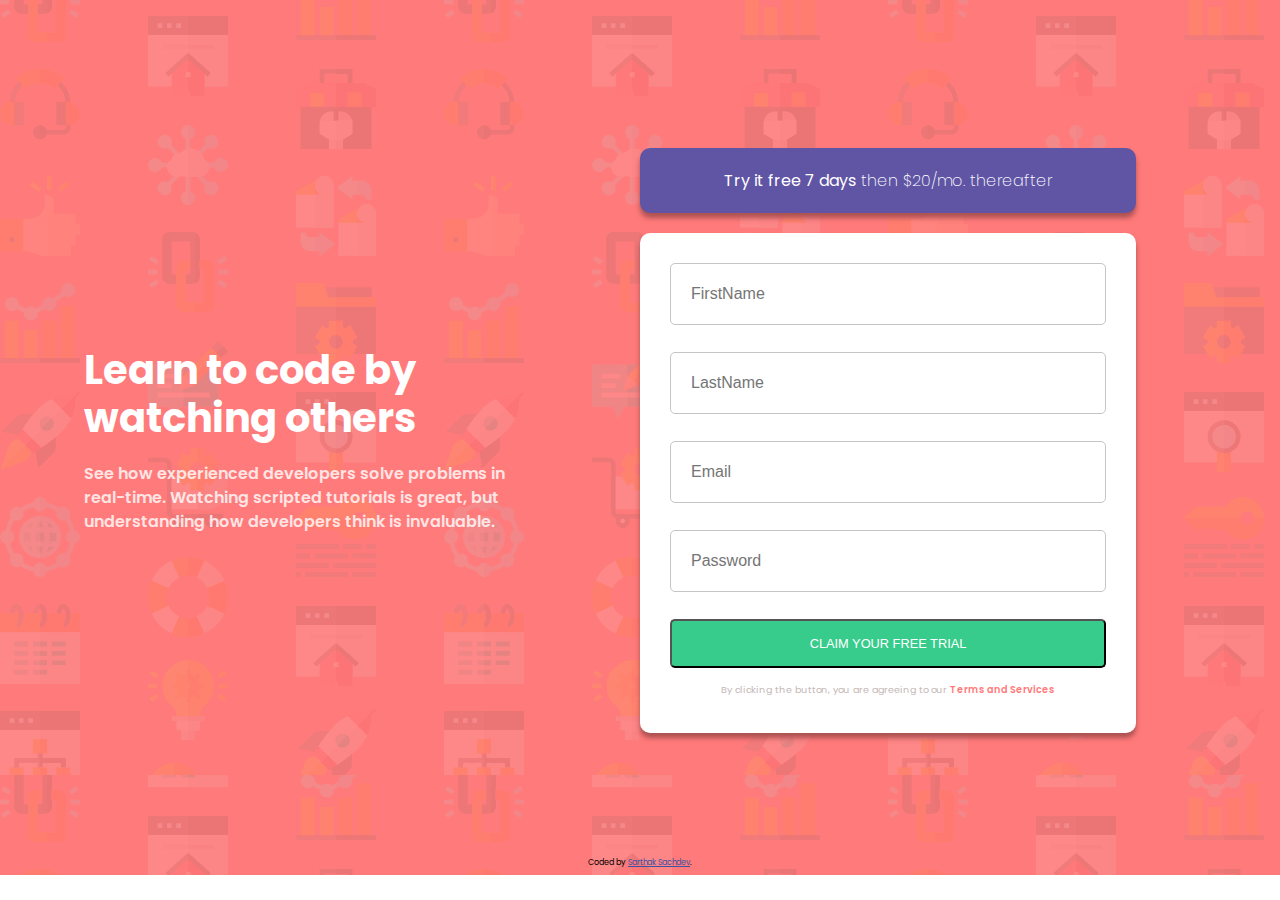
<file: index.html>
<!DOCTYPE html>
<html lang="en">
<head>
  <meta charset="UTF-8">
  <meta name="viewport" content="width=device-width, initial-scale=1.0">

  <link rel="icon" type="image/png" sizes="32x32" href="./images/favicon-32x32.png">
  <link rel="stylesheet" href="style.css">
  
  <title>Sign-up form</title>

  <link rel="preconnect" href="https://fonts.googleapis.com">
<link rel="preconnect" href="https://fonts.gstatic.com" crossorigin>
<link href="https://fonts.googleapis.com/css2?family=Poppins:ital,wght@0,100;0,200;0,300;0,400;0,500;0,600;0,700;0,800;0,900;1,100;1,200;1,300;1,400;1,500;1,600;1,700;1,800;1,900&display=swap" rel="stylesheet">
  
</head>
<body>
  <main class="main-container">

    <div class="text-container">
      <h1 class="title">Learn to code by watching others</h1>
      <p class="description">
        See how experienced developers solve problems in real-time. Watching scripted tutorials is great,
        but understanding how developers think is invaluable.
      </p>
    </div>

    <div class="right-main-container">
      <div class="purple-button"><strong>Try it free 7 days</strong> then $20/mo. thereafter</div>
      <div class="form-container">
        <form id="form" action="#" class="form">
          <div class="input-wrapper"><input id="firstname" type="text" placeholder="FirstName" title="form-input"><svg id="erroricon1" class="error-icon" width="24" height="24" xmlns="http://www.w3.org/2000/svg"><g fill="none" fill-rule="evenodd"><circle fill="#FF7979" cx="12" cy="12" r="12"/><rect fill="#FFF" x="11" y="6" width="2" height="9" rx="1"/><rect fill="#FFF" x="11" y="17" width="2" height="2" rx="1"/></g></svg></input></div>
          <p id="nameerror">First Name cannot be empty</p>
          <div class="input-wrapper"><input id="lastname" type="text" placeholder="LastName" title="form-input"><svg id="erroricon2" class="error-icon" width="24" height="24" xmlns="http://www.w3.org/2000/svg"><g fill="none" fill-rule="evenodd"><circle fill="#FF7979" cx="12" cy="12" r="12"/><rect fill="#FFF" x="11" y="6" width="2" height="9" rx="1"/><rect fill="#FFF" x="11" y="17" width="2" height="2" rx="1"/></g></svg></input></div>
          <p id="lastnameerror">Last Name cannot be empty</p>
          <div class="input-wrapper"><input id="email" type="email" placeholder="Email" title="form-input"><svg id="erroricon3" class="error-icon" width="24" height="24" xmlns="http://www.w3.org/2000/svg"><g fill="none" fill-rule="evenodd"><circle fill="#FF7979" cx="12" cy="12" r="12"/><rect fill="#FFF" x="11" y="6" width="2" height="9" rx="1"/><rect fill="#FFF" x="11" y="17" width="2" height="2" rx="1"/></g></svg></input></div>
          <p id="emailerror">Looks like this is not an email</p>
          <div class="input-wrapper"><input id="password" type="password" placeholder="Password" title="form-input"></input><svg id="erroricon4" class="error-icon" width="24" height="24" xmlns="http://www.w3.org/2000/svg"><g fill="none" fill-rule="evenodd"><circle fill="#FF7979" cx="12" cy="12" r="12"/><rect fill="#FFF" x="11" y="6" width="2" height="9" rx="1"/><rect fill="#FFF" x="11" y="17" width="2" height="2" rx="1"/></g></svg></input></div>
          <p id="passerror">Password cannot be empty</p>
          <button id="button" type="submit">CLAIM YOUR FREE TRIAL</button>
        </form>
        <p class="disclaimer">By clicking the button, you are agreeing to our <span>Terms and Services</span></p>
      </div>
    </div>
    <footer>
      <p class="attribution">
        Coded by <a href="https://github.com/SartHak-0-Sach">Sarthak Sachdev</a>.
      </p>
    </footer>
  </main>

<script src="script.js"></script>
</body>
</html>
</file>
<file: style.css>
* {
    box-sizing: border-box;
    margin: 0;
    padding: 0;
  }
  
  .attribution { font-size: 0.5rem; text-align: center; }
  .attribution a { color: hsl(228, 45%, 44%); }
  
  
  :root{
      /* ### Primary */
  
   --primary-Red: hsl(0, 100%, 74%); 
   --primary-Green: hsl(154, 59%, 51%);
  
  /* ### Accent */
  
  --accent-Blue: hsl(248, 32%, 49%);
  
  /* ### Neutral */
  
--neutral-DarkBlue: hsl(249, 10%, 26%); 
--neutral-Grayish-Blue: hsl(246, 25%, 77%);
  
  }
  
  body{
      font-family: "Poppins", sans-serif;
      min-height: 100vh;
      margin-top: -25px
  }
  
  .main-container {
      width: 100%;
      height: 100%;
      display: flex;
      flex-direction: column;
      align-items: center;
      background-image: url(images/bg-intro-mobile.png);
      background-color: var(--primary-Red);
      padding: 100px 20px 20px 20px;
  }
  
  .text-container{
      display: flex;
      flex-direction: column;
      text-align: center;
      align-items: center;
      justify-content: center;
      color: white;
      gap: 20px;
      margin-bottom: 50px;
      line-height: 1.5;
  }
  
  .title{
      font-size: 1.5rem;
      width: 90%;
      font-weight: 700;
  }
  
  .description{
      font-size: 1rem;
      width: 90%;
      text-align: center;
      opacity: 80%;
      font-weight: 600;
  }
  
  .purple-button{
      background-color: var(--accent-Blue);
      color: white;
      padding: 20px 60px;
      border-radius: 10px;
      text-align: center;
      font-weight: 200;
      font-size: 1rem;
      box-shadow: 0px 5px 5px hsl(0, 36%, 50%);;
      margin-bottom: 20px;
  }
  
  .form-container{
      display: flex;
      flex-direction: column;
      background-color: white;
      padding: 20px;
      min-height: 400px;
      border-radius: 10px;
      margin-bottom: 50px;
      position: relative;
  }
  
  form{
      display: flex;
      flex-direction: column;
      justify-content: space-evenly;
  }
  
  input{
      width: 100%;
      height: 50px;
      padding-left: 20px;
      border-radius: 5px;
      border:1px solid rgb(197, 197, 197);  
      outline: none;  
      font-size: 1rem;
  }
  
  input:focus{
      border: 1px solid;
  }
  
  .input-wrapper{
      position: relative;
  }
  
  #erroricon1, #erroricon2, #erroricon3, #erroricon4{
      color: #191919;
      position: absolute;
      right: 12px;
      top: 50%;
      transform: translateY(-50%);
      visibility: hidden;
  }
     
  
  #nameerror, #lastnameerror, #emailerror, #passerror{
      color: var(--primary-Red);
      font-size: 0.7rem;
      font-style: italic;
      margin: 5px 0px;
      text-align: right;
      visibility: hidden;
  }
  
  
  
  #button{
      background-color: var(--primary-Green);
      padding: 15px 10px;
      font-size: 0.8rem;
      color: white;
      margin-bottom: 15px;
      border-radius: 5px;
      cursor: pointer;
  }
  
  .disclaimer{
      font-size: 0.6rem;
      color: rgb(197, 184, 184);
      text-align: center;
      padding: 0 30px
  }
  
  span{
      color: var(--primary-Red);
      font-weight: 600;
  }
  
  #button:hover{
      background-color: hsl(154, 66%, 69%);
  }
  
  .attribution{
      position: absolute;
      transform: translate(-50%, -50%);
  
  }
  
  /* ------------------------------MEDIA QUERIES-------------------------- */
  
  @media screen and (min-width:900px) {
      .main-container {
          width: 100%;
          min-height: 100vh;
          display: flex;
          flex-direction: row;
          align-items: center;
          justify-content: center;
          gap: 60px;
          background-image: url(images/bg-intro-desktop.png);
          background-color: var(--primary-Red);
          position: relative;
      }
      
      .text-container{
          display: flex;
          flex-direction: column;
          align-items: flex-start;
          justify-content: left;
          text-align: left;
          width: 40%;
          color: white;
          gap: 20px;
          margin-bottom: 50px;
          line-height: 1.5;
          
      }
      
      .title{
          font-size: 2.5rem;
          text-align: left;
          font-weight: 700;
          line-height: 1.2;
      }
      
      .description{
          font-size: 1rem;
          text-align: left;
          opacity: 80%;
          font-weight: 600;
      }
  
      .right-main-container{
          width: 40%;
          height: auto;
      }
      
      .purple-button{
          background-color: var(--accent-Blue);
          color: white;
          padding: 20px 60px;
          border-radius: 10px;
          text-align: center;
          font-weight: 200;
          font-size: 1rem;
          box-shadow: 0px 5px 5px hsl(0, 36%, 50%);
          margin-bottom: 20px;
      }
      
      .form-container{
          display: flex;
          flex-direction: column;
          background-color: white;
          min-height: 500px;
          border-radius: 10px;
          padding: 30px;
          box-shadow: 0px 5px 5px hsl(0, 36%, 50%);
      
      }
  
      form{
          display: flex;
          flex-direction: column;
          justify-content: space-between;   
      }
      
      input{
          padding: 30px 20px;
          border-radius: 5px;
          outline: none;
      }
      
      button{
          background-color: var(--primary-Green);
          padding: 15px 10px;
          font-size: 0.8rem;
          color: white;
          margin-bottom: 15px;
          border-radius: 5px;
      }
      
      .disclaimer{
          font-size: 0.6rem;
          color: rgb(197, 184, 184);
          text-align: center;
          padding: 0 30px
      }
      
      span{
          color: var(--primary-Red);
          font-weight: 600;
      }
  
      .attribution{
          position: absolute;
          bottom: 0;
          left: 50%;
          transform: translate(-50%, -50%);
      }
  }
</file>
